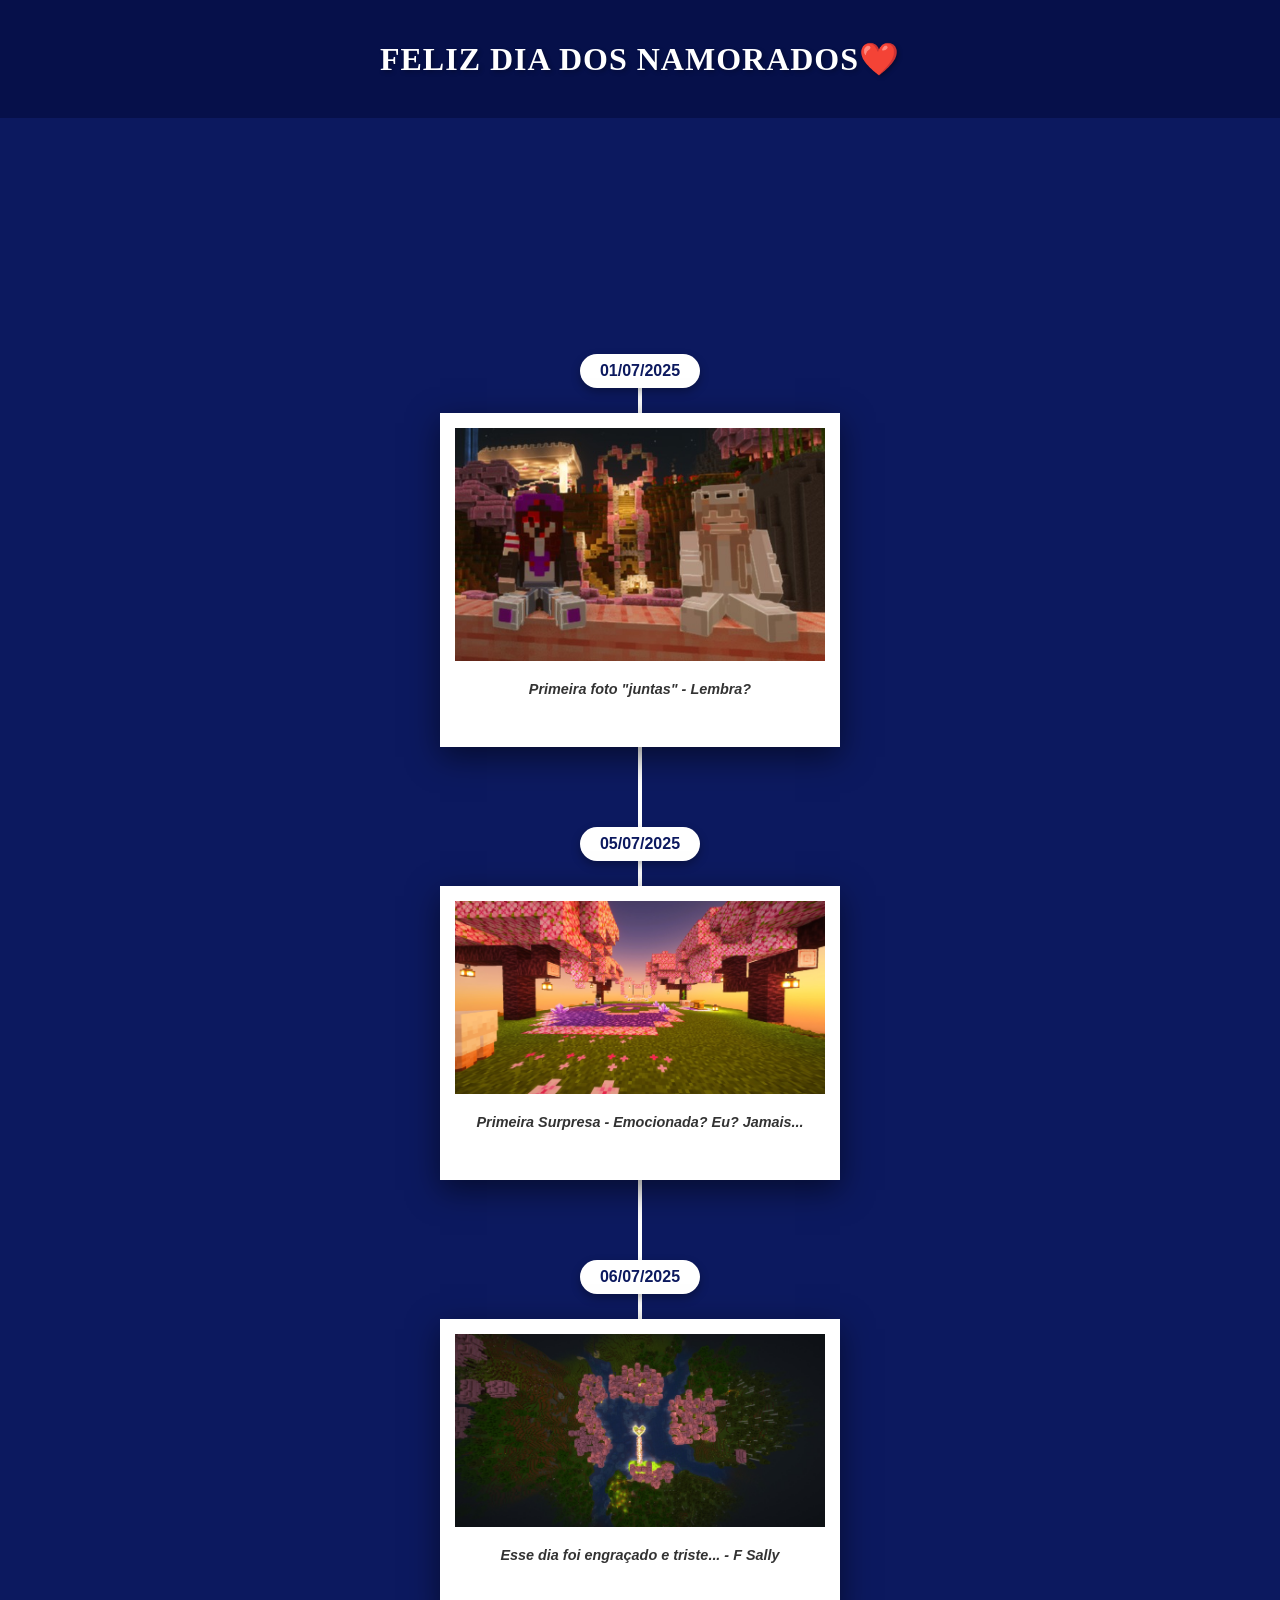
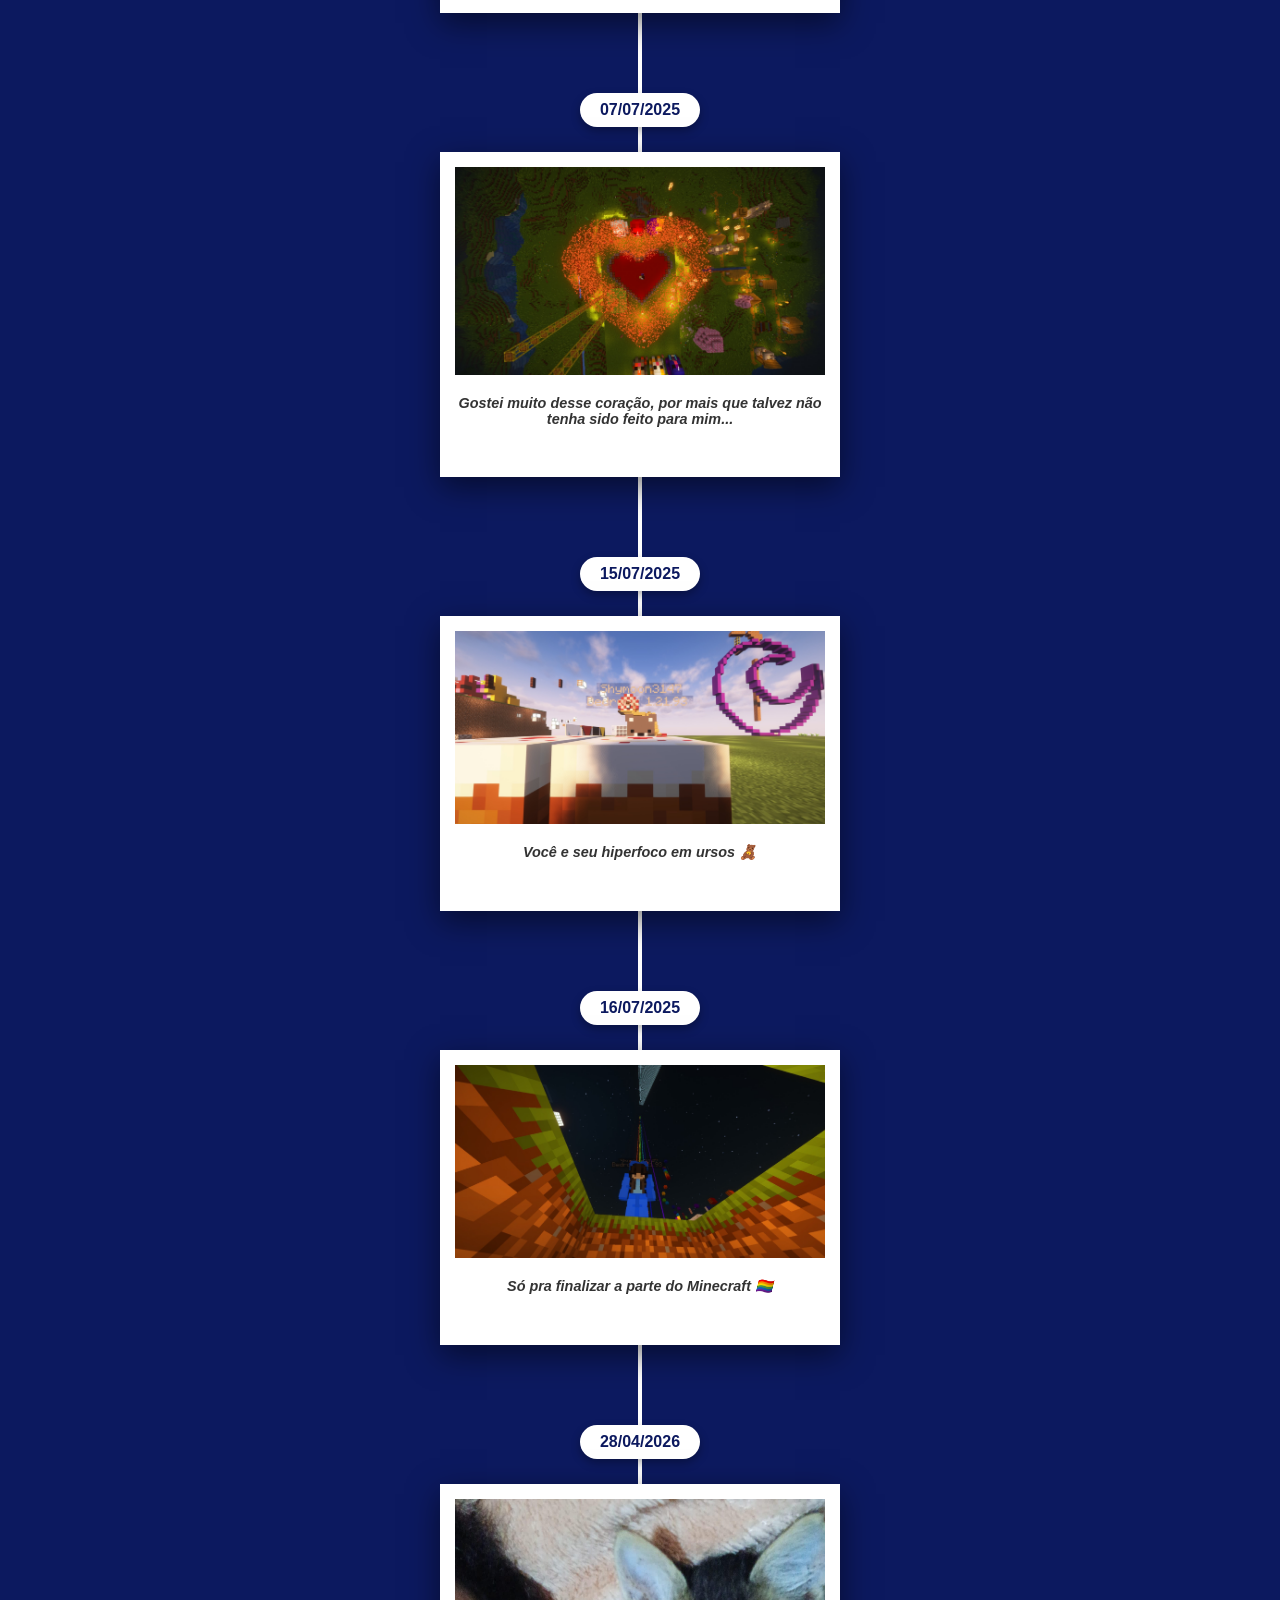
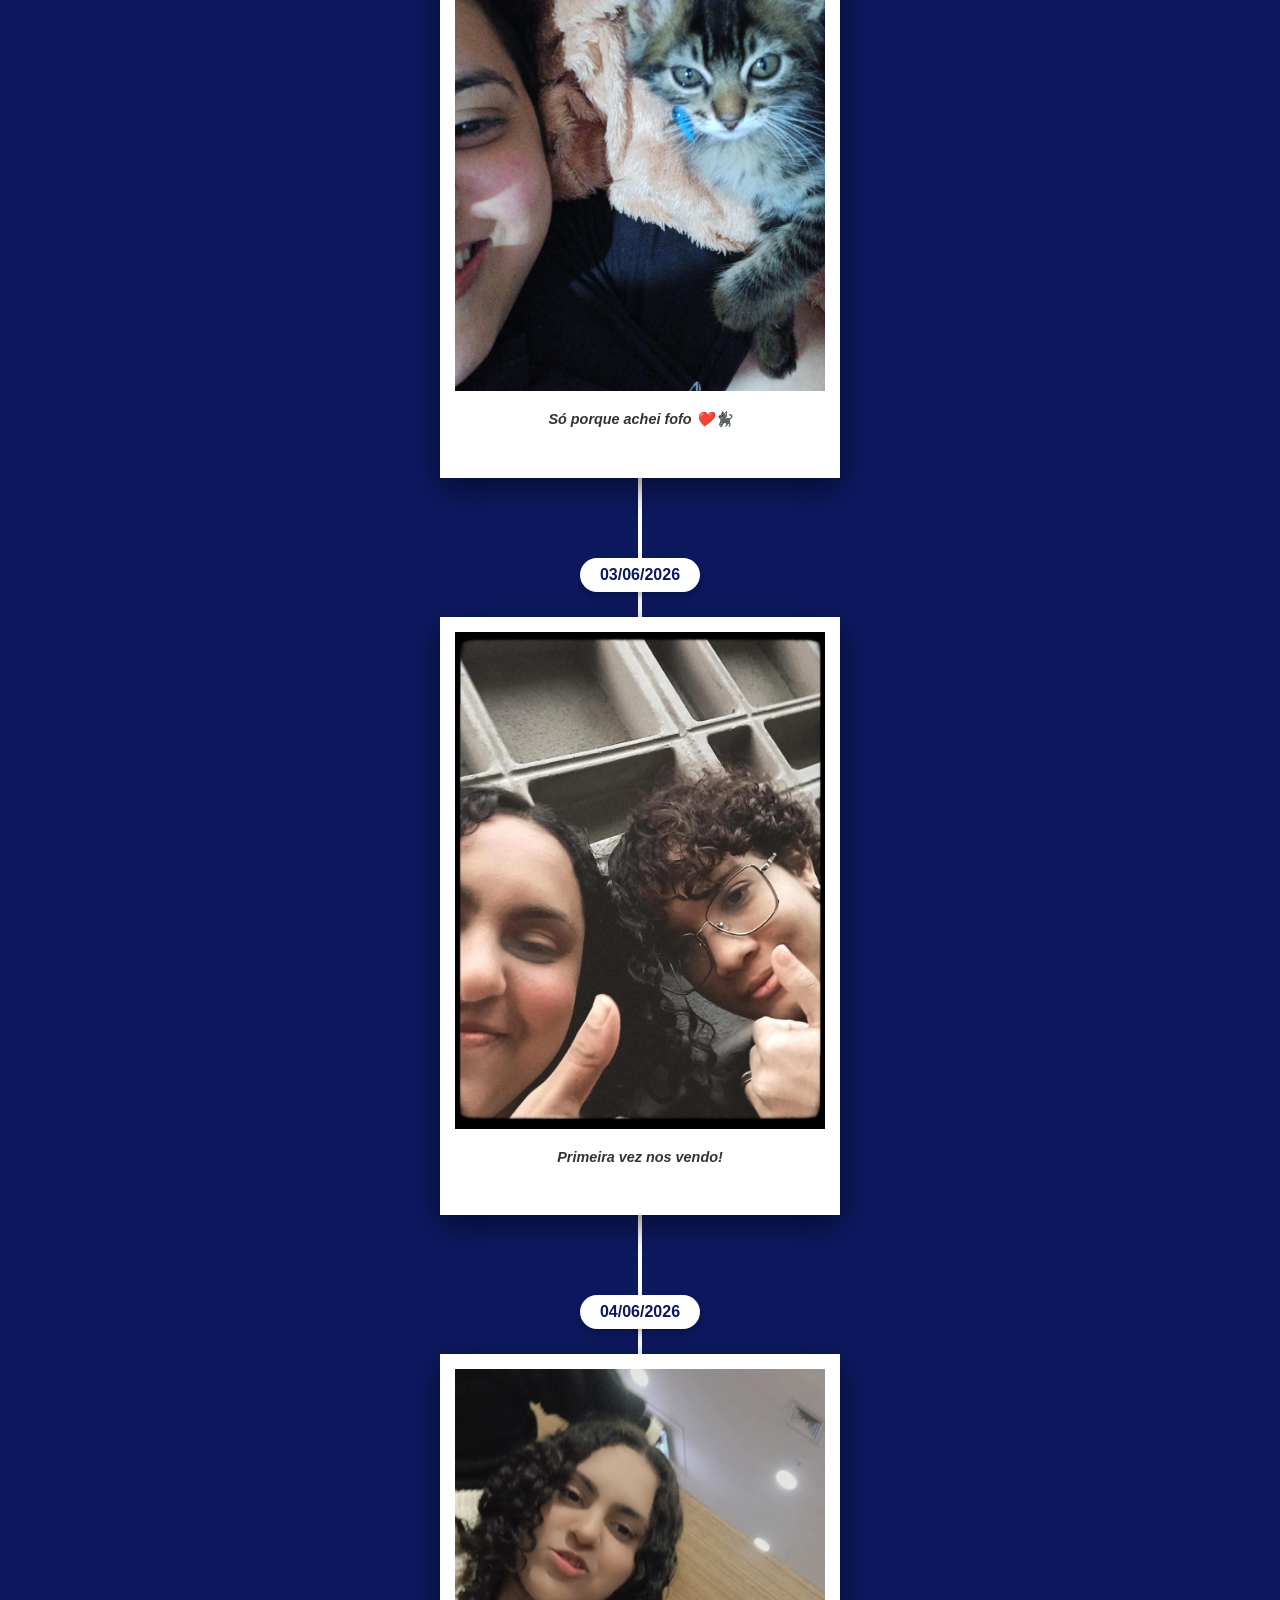
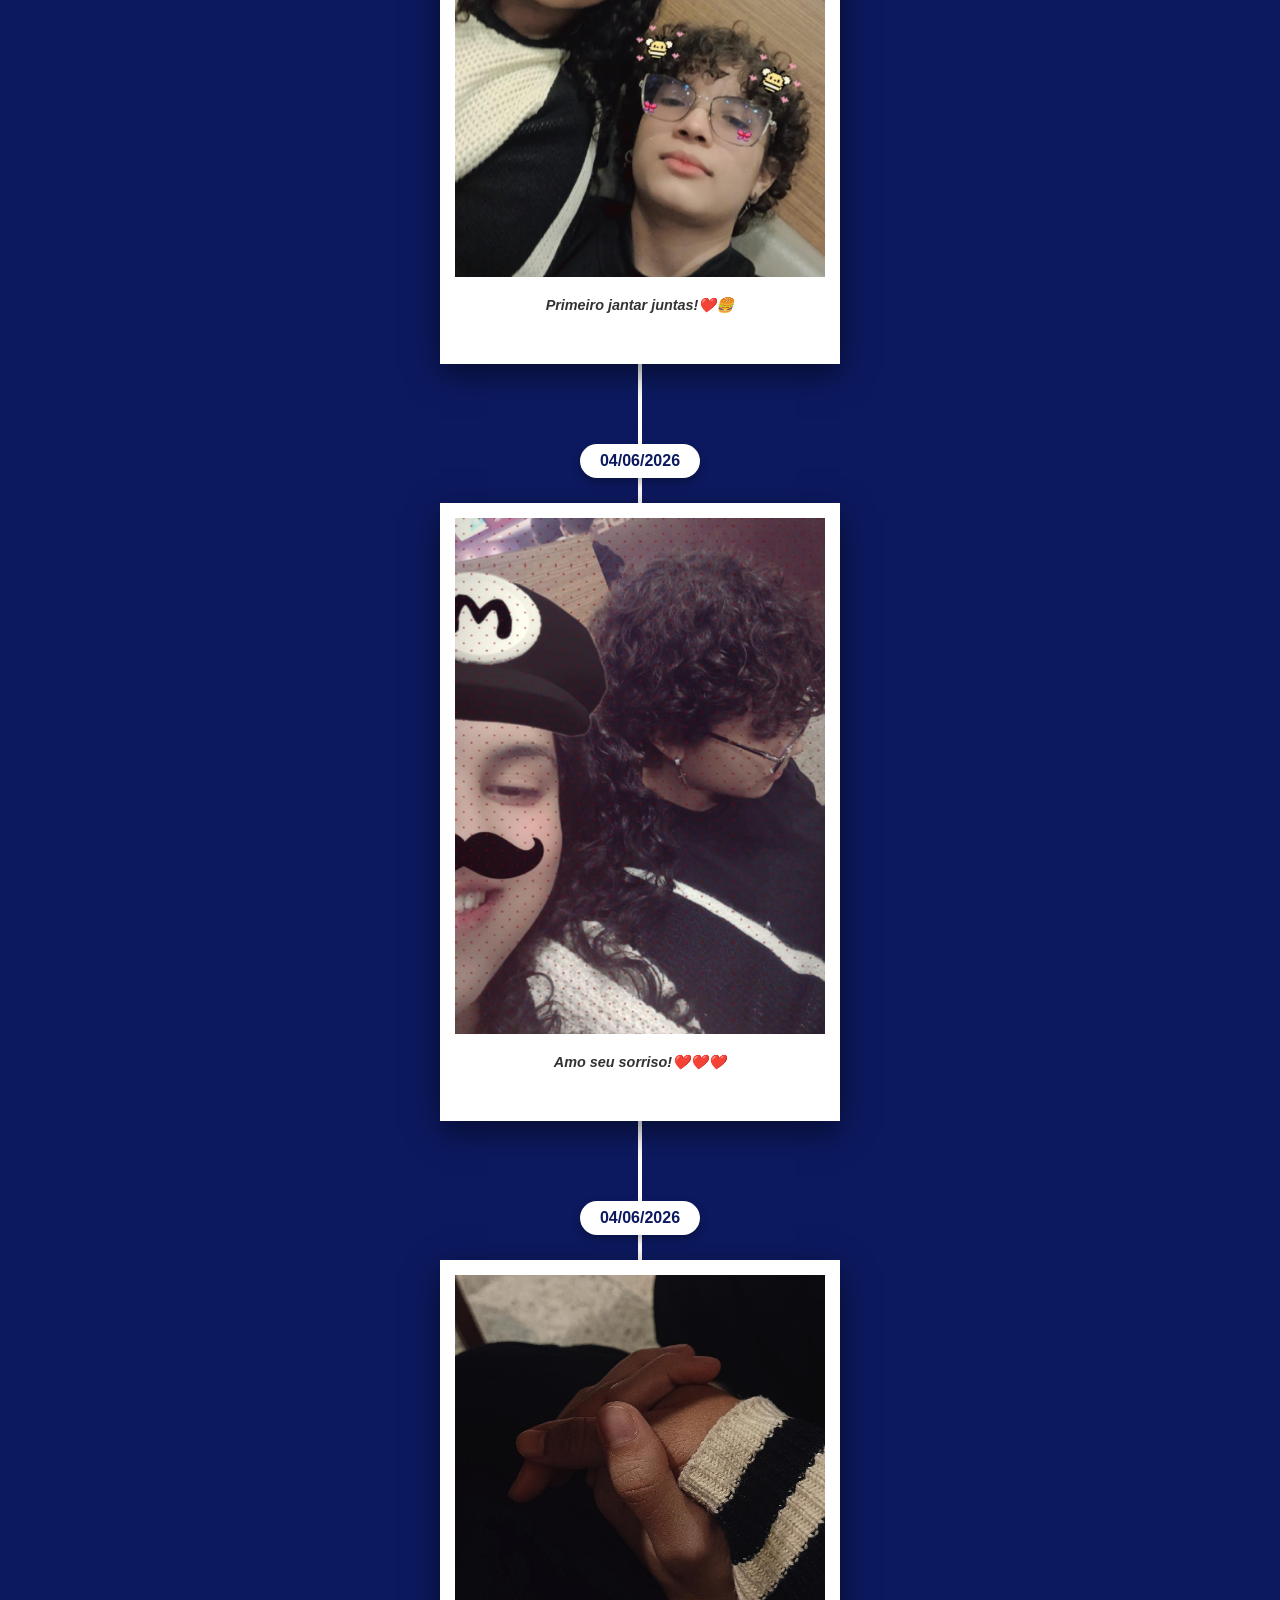
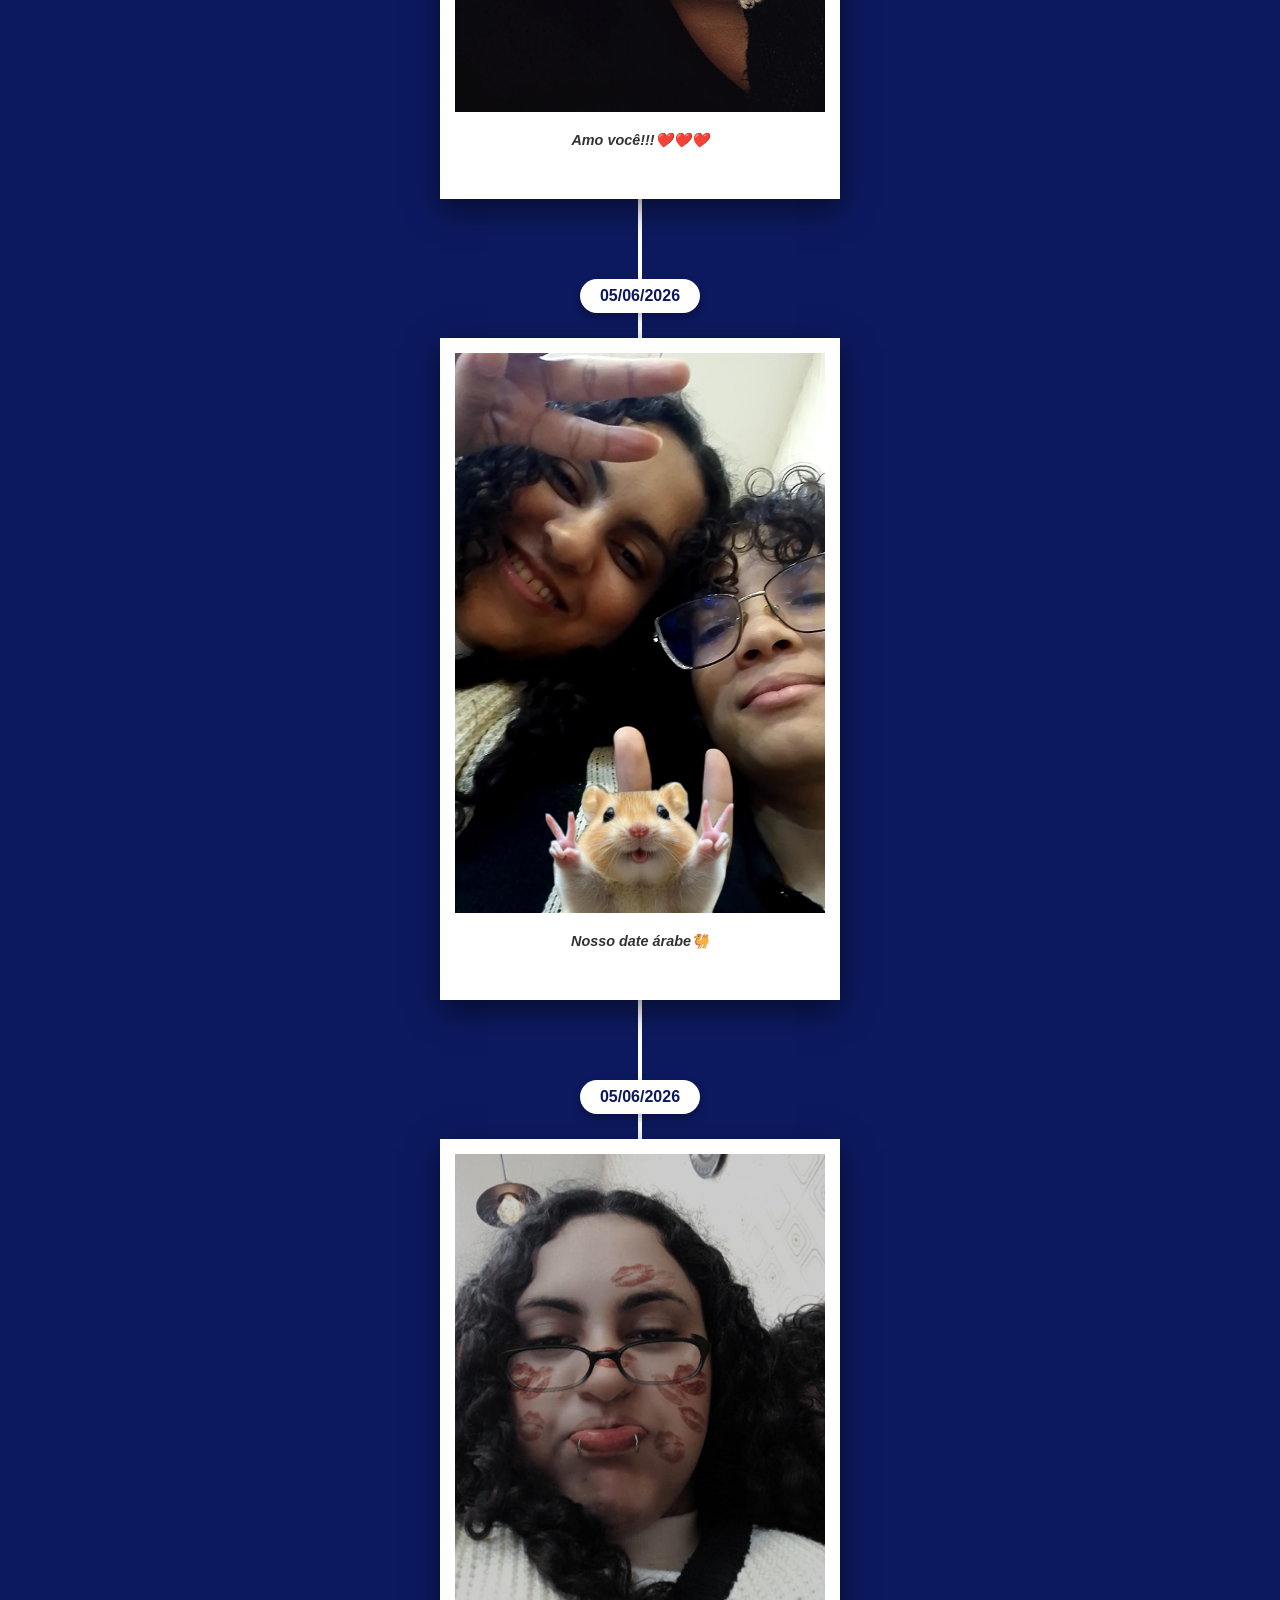
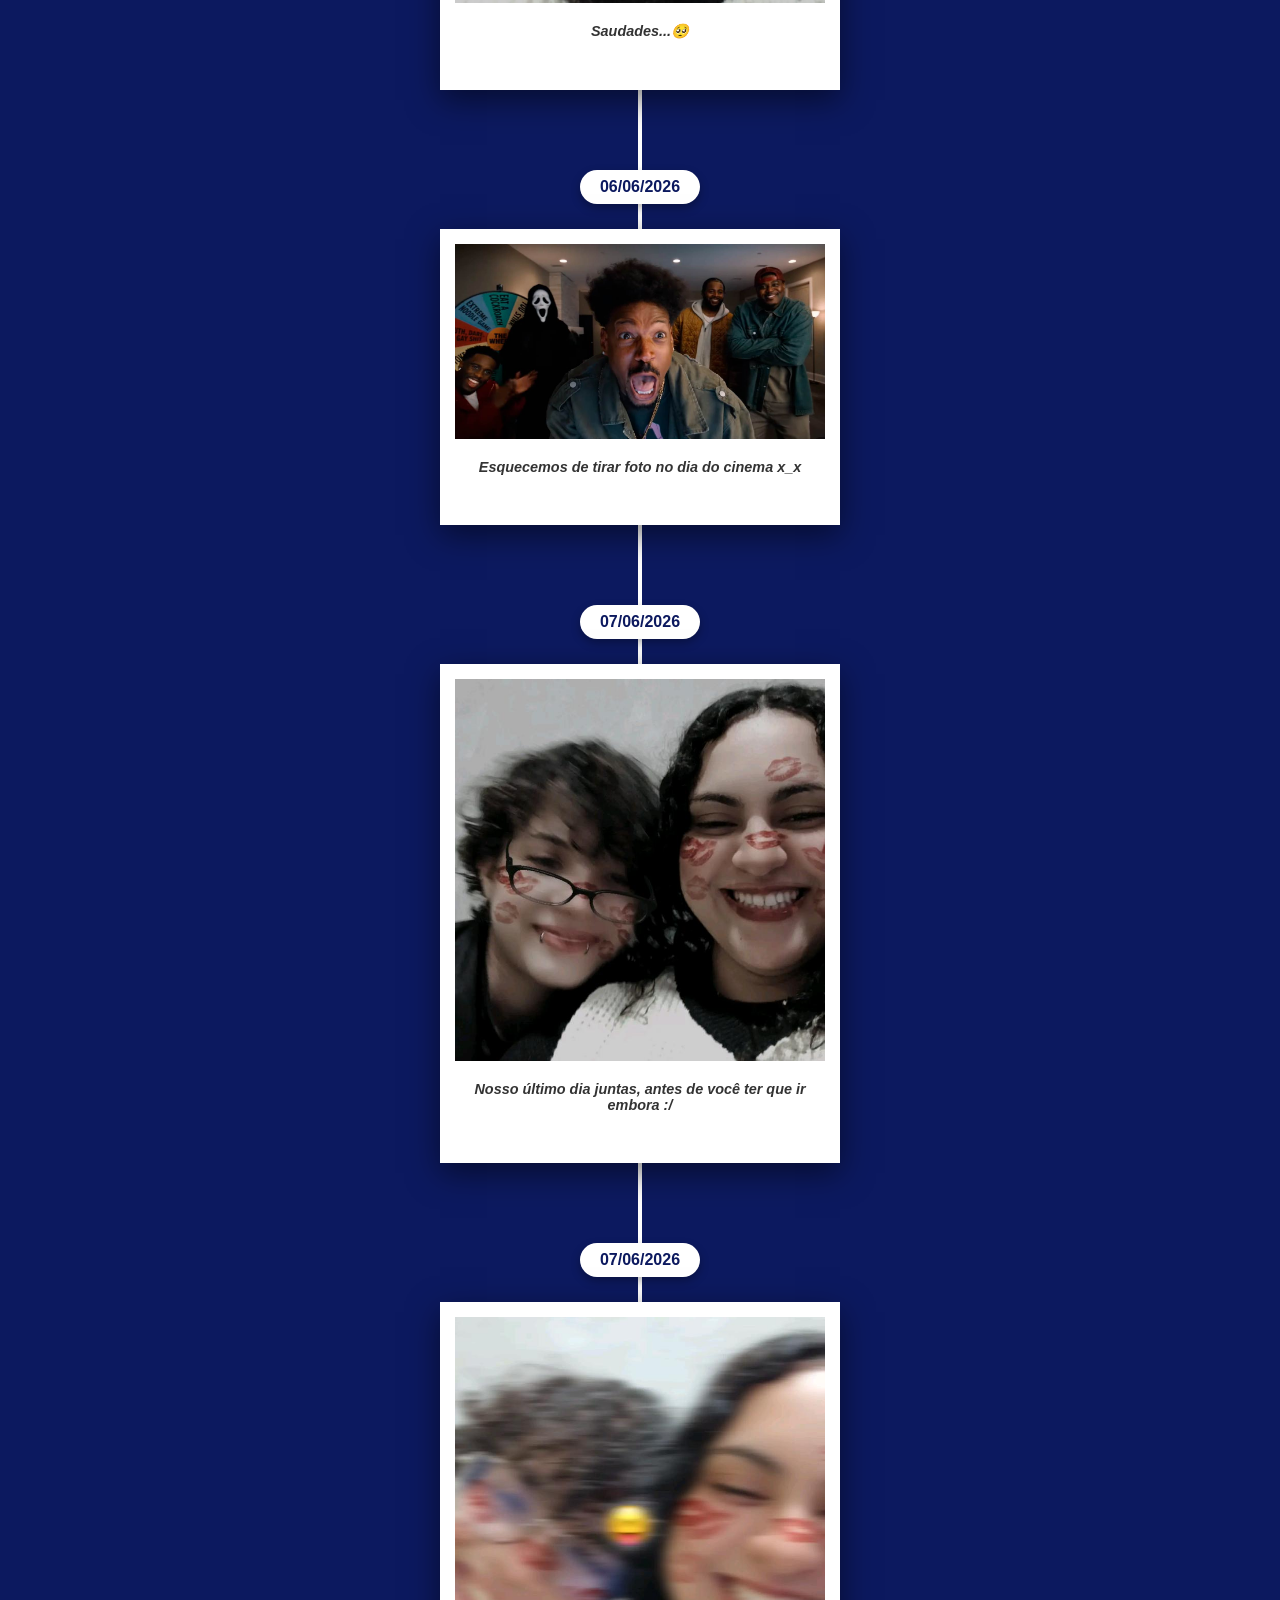
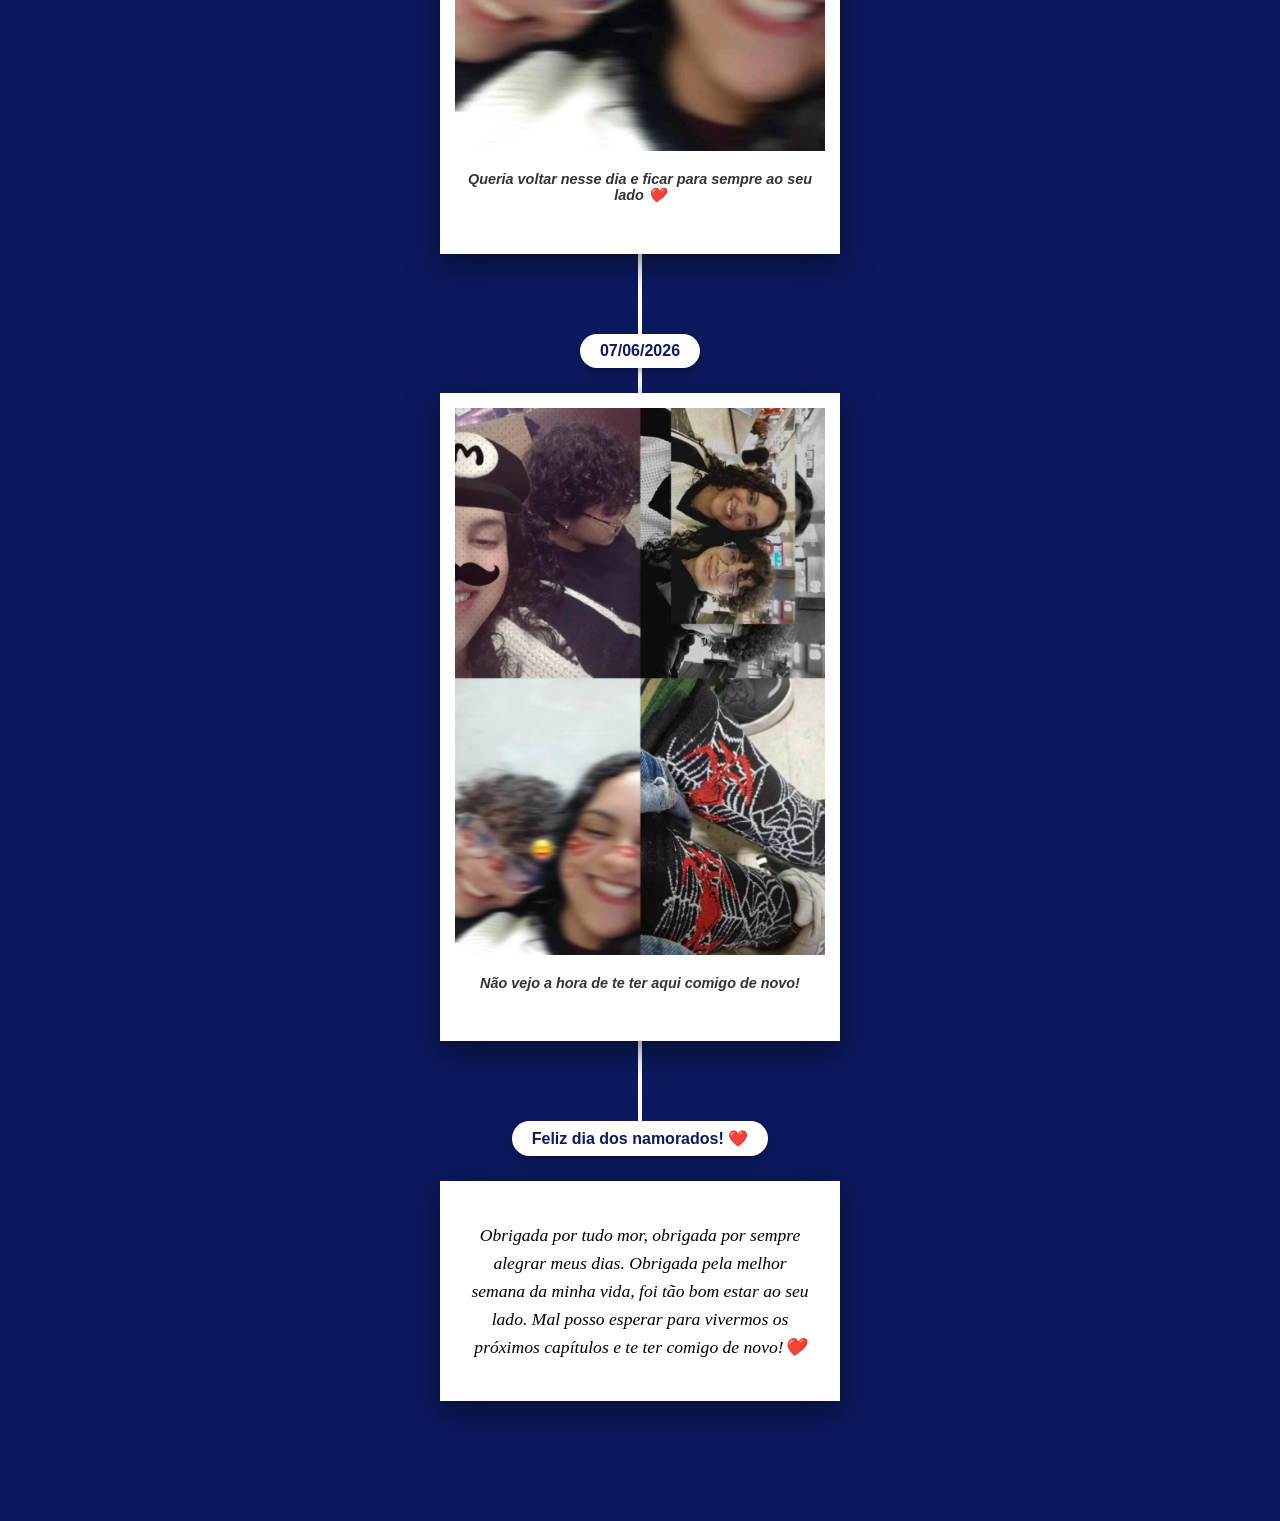
<file: index.html>
<!DOCTYPE html>
<html lang="pt-br">
<head>
    <meta charset="UTF-8">
    <meta name="viewport" content="width=device-width, initial-scale=1.0">
    <link rel="stylesheet" href="style.css">
    <title>TE AMO❤️</title>
</head>
<body>
    <header>
        <div class="titulo">
            <h1>FELIZ DIA DOS NAMORADOS❤️</h1>
        </div>
    </header>
    <main>

        <div class="spotify-container">
           <iframe data-testid="embed-iframe" style="border-radius:12px" src="https://open.spotify.com/embed/track/2jGD5AlhBi8V8YZMnwXHkX?utm_source=generator&si=9e864d65773f4117" width="100%" height="152" frameBorder="0" allowfullscreen="" allow="autoplay; clipboard-write; encrypted-media; fullscreen; picture-in-picture" loading="lazy"></iframe>
        </div>

        <div class="timeline-item">
            <span class="data-timeline">01/07/2025</span>
            <figure class="polaroid">
                <img src="img/image1.png" alt="Primeira foto">
                <figcaption>Primeira foto "juntas" - Lembra?</figcaption>
            </figure>
        </div>

        <div class="timeline-item">
            <span class="data-timeline">05/07/2025</span>
            <figure class="polaroid">
                <img src="img/image2.png" alt="Segunda foto">
                <figcaption>Primeira Surpresa - Emocionada? Eu? Jamais...</figcaption>
            </figure>
        </div>

        <div class="timeline-item">
            <span class="data-timeline">06/07/2025</span>
            <figure class="polaroid">
                <img src="img/image3.png" alt="Terceira foto">
                <figcaption>Esse dia foi engraçado e triste... - F Sally</figcaption>
            </figure>
        </div>

        <div class="timeline-item">
            <span class="data-timeline">07/07/2025</span>
            <figure class="polaroid">
                <img src="img/image4.png" alt="Quarta foto">
                <figcaption>Gostei muito desse coração, por mais que talvez não tenha sido feito para mim...</figcaption>
            </figure>
        </div>

        <div class="timeline-item">
            <span class="data-timeline">15/07/2025</span>
            <figure class="polaroid">
                <img src="img/image5.png" alt="Quinta foto">
                <figcaption>Você e seu hiperfoco em ursos 🧸</figcaption>
            </figure>
        </div>

        <div class="timeline-item">
            <span class="data-timeline">16/07/2025</span>
            <figure class="polaroid">
                <img src="img/image6.png" alt="Sexta foto">
                <figcaption>Só pra finalizar a parte do Minecraft 🏳️‍🌈</figcaption>
            </figure>
        </div>

        <div class="timeline-item">
            <span class="data-timeline">28/04/2026</span>
            <figure class="polaroid">
                <img src="img/image7.png" alt="Sétima foto">
                <figcaption>Só porque achei fofo ❤️🐈‍⬛</figcaption>
            </figure>
        </div>

        <div class="timeline-item">
            <span class="data-timeline">03/06/2026</span>
            <figure class="polaroid">
                <img src="img/image8.png" alt="Oitava foto">
                <figcaption>Primeira vez nos vendo!</figcaption>
            </figure>
        </div>

        <div class="timeline-item">
            <span class="data-timeline">04/06/2026</span>
            <figure class="polaroid">
                <img src="img/image9.png" alt="nona foto">
                <figcaption>Primeiro jantar juntas!❤️🍔</figcaption>
            </figure>
        </div>

        <div class="timeline-item">
            <span class="data-timeline">04/06/2026</span>
            <figure class="polaroid">
                <img src="img/image10.png" alt="mais uma foto">
                <figcaption>Amo seu sorriso!❤️❤️❤️</figcaption>
            </figure>
        </div>

        <div class="timeline-item">
            <span class="data-timeline">04/06/2026</span>
            <figure class="polaroid">
                <img src="img/image11.png" alt="mais uma foto">
                <figcaption>Amo você!!!❤️❤️❤️</figcaption>
            </figure>
        </div>

        <div class="timeline-item">
            <span class="data-timeline">05/06/2026</span>
            <figure class="polaroid">
                <img src="img/image12.png" alt="mais uma foto">
                <figcaption>Nosso date árabe🐫</figcaption>
            </figure>
        </div>

        <div class="timeline-item">
            <span class="data-timeline">05/06/2026</span>
            <figure class="polaroid">
                <img src="img/image13.png" alt="mais uma foto">
                <figcaption>Saudades...🥺</figcaption>
            </figure>
        </div>

        <div class="timeline-item">
            <span class="data-timeline">06/06/2026</span>
            <figure class="polaroid">
                <img src="img/image0.png" alt="mais uma foto">
                <figcaption>Esquecemos de tirar foto no dia do cinema x_x</figcaption>
            </figure>
        </div>

        <div class="timeline-item">
            <span class="data-timeline">07/06/2026</span>
            <figure class="polaroid">
                <img src="img/image14.png" alt="mais uma foto">
                <figcaption>Nosso último dia juntas, antes de você ter que ir embora :/</figcaption>
            </figure>
        </div>

        <div class="timeline-item">
            <span class="data-timeline">07/06/2026</span>
            <figure class="polaroid">
                <img src="img/image15.png" alt="mais uma foto">
                <figcaption>Queria voltar nesse dia e ficar para sempre ao seu lado ❤️</figcaption>
            </figure>
        </div>

        <div class="timeline-item">
            <span class="data-timeline">07/06/2026</span>
            <figure class="polaroid">
                <img src="img/image16.png" alt="mais uma foto">
                <figcaption>Não vejo a hora de te ter aqui comigo de novo!</figcaption>
            </figure>
        </div>

        <div class="timeline-item">
            <span class="data-timeline">Feliz dia dos namorados! ❤️</span>
            <div class="message-card">
                <p>Obrigada por tudo mor, obrigada por sempre alegrar meus dias. 
                Obrigada pela melhor semana da minha vida, foi tão bom estar ao seu lado. 
                Mal posso esperar para vivermos os próximos capítulos e te ter comigo de novo!❤️</p>
            </div>
        </div>

    </main>
</body>
</html>
</file>
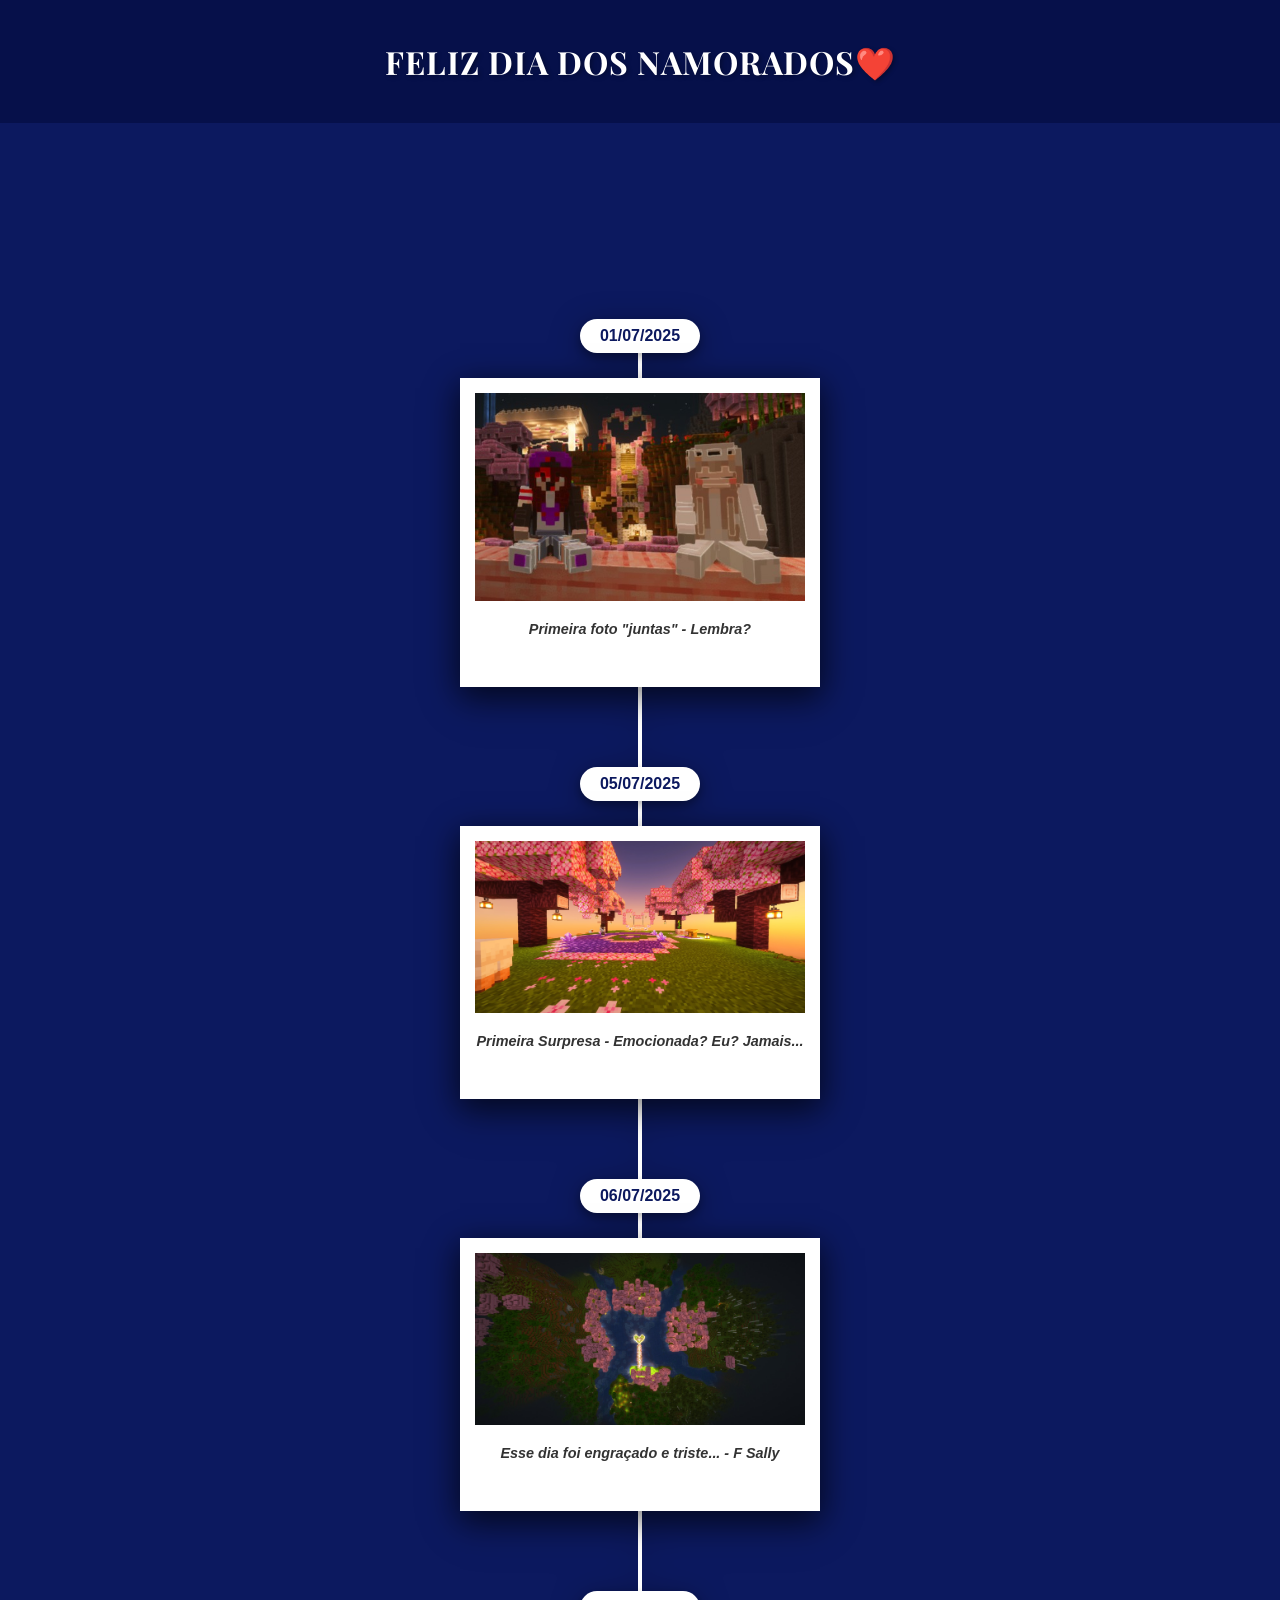
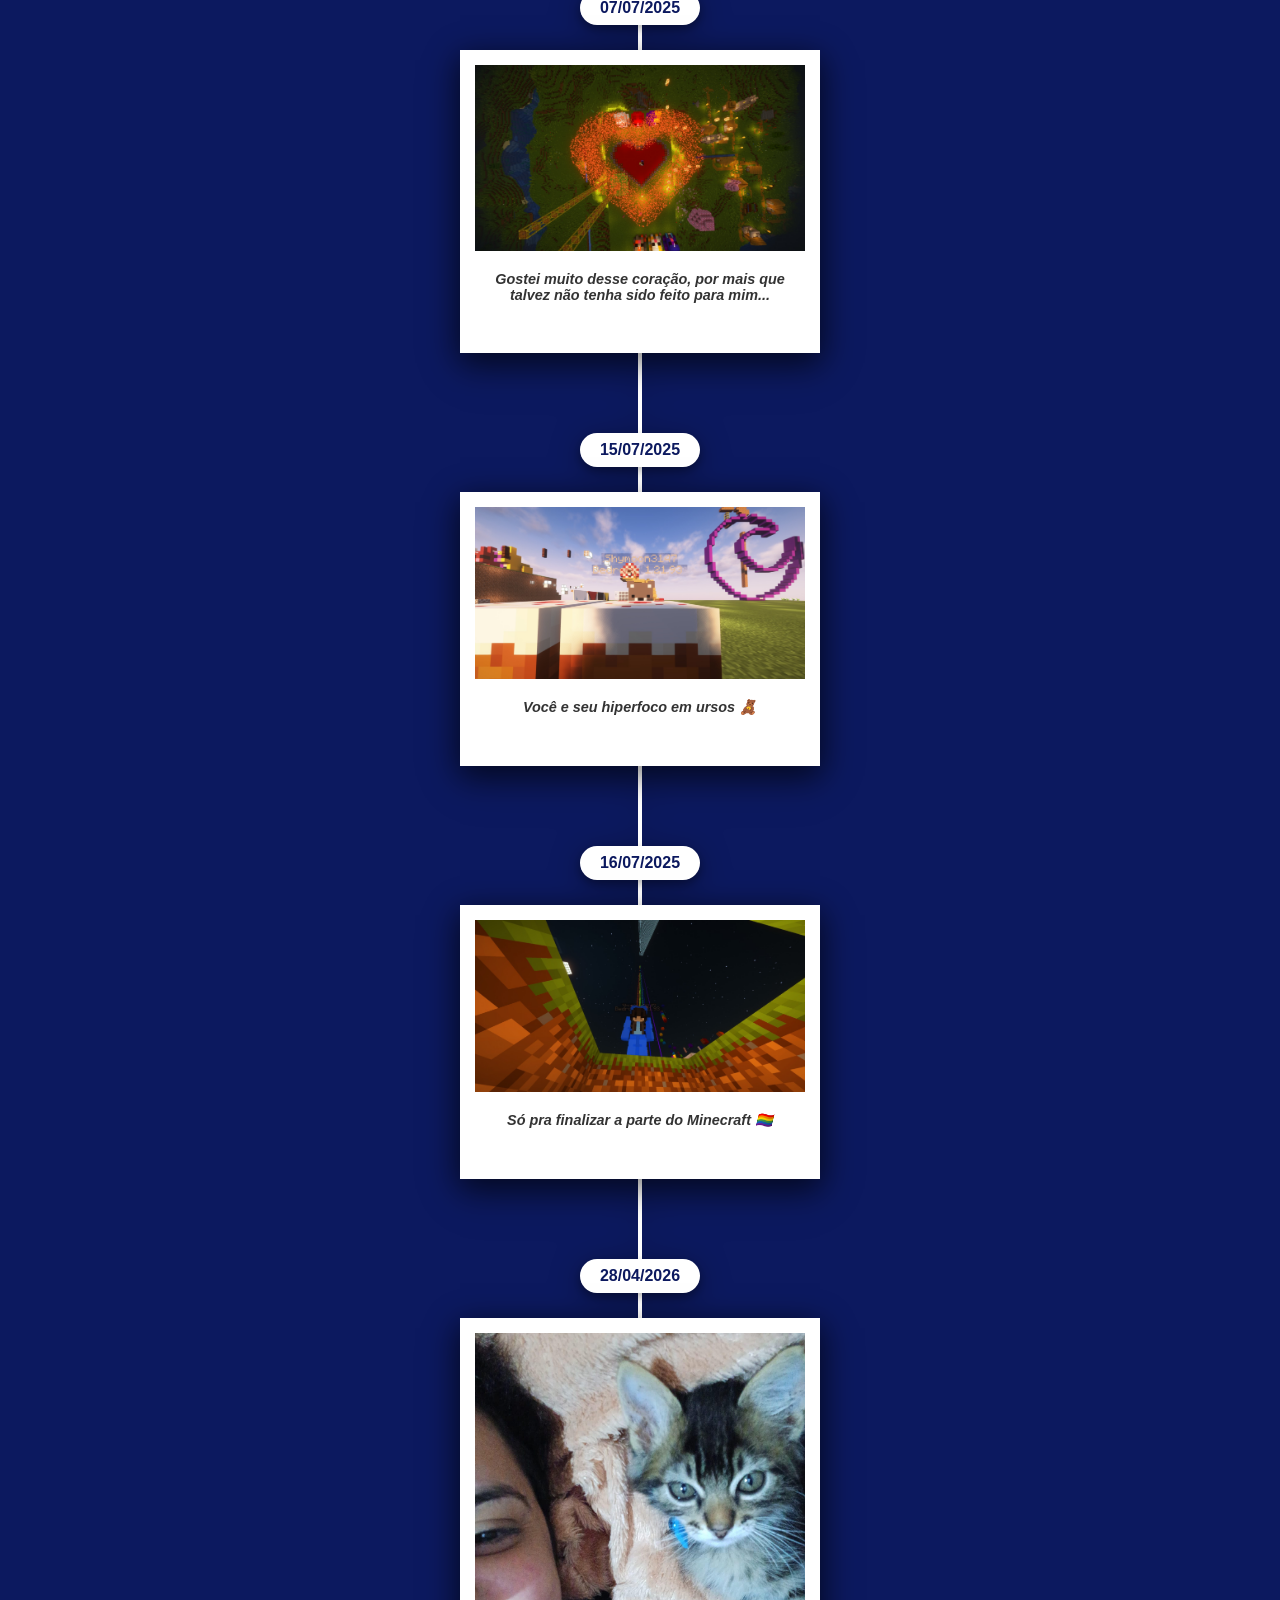
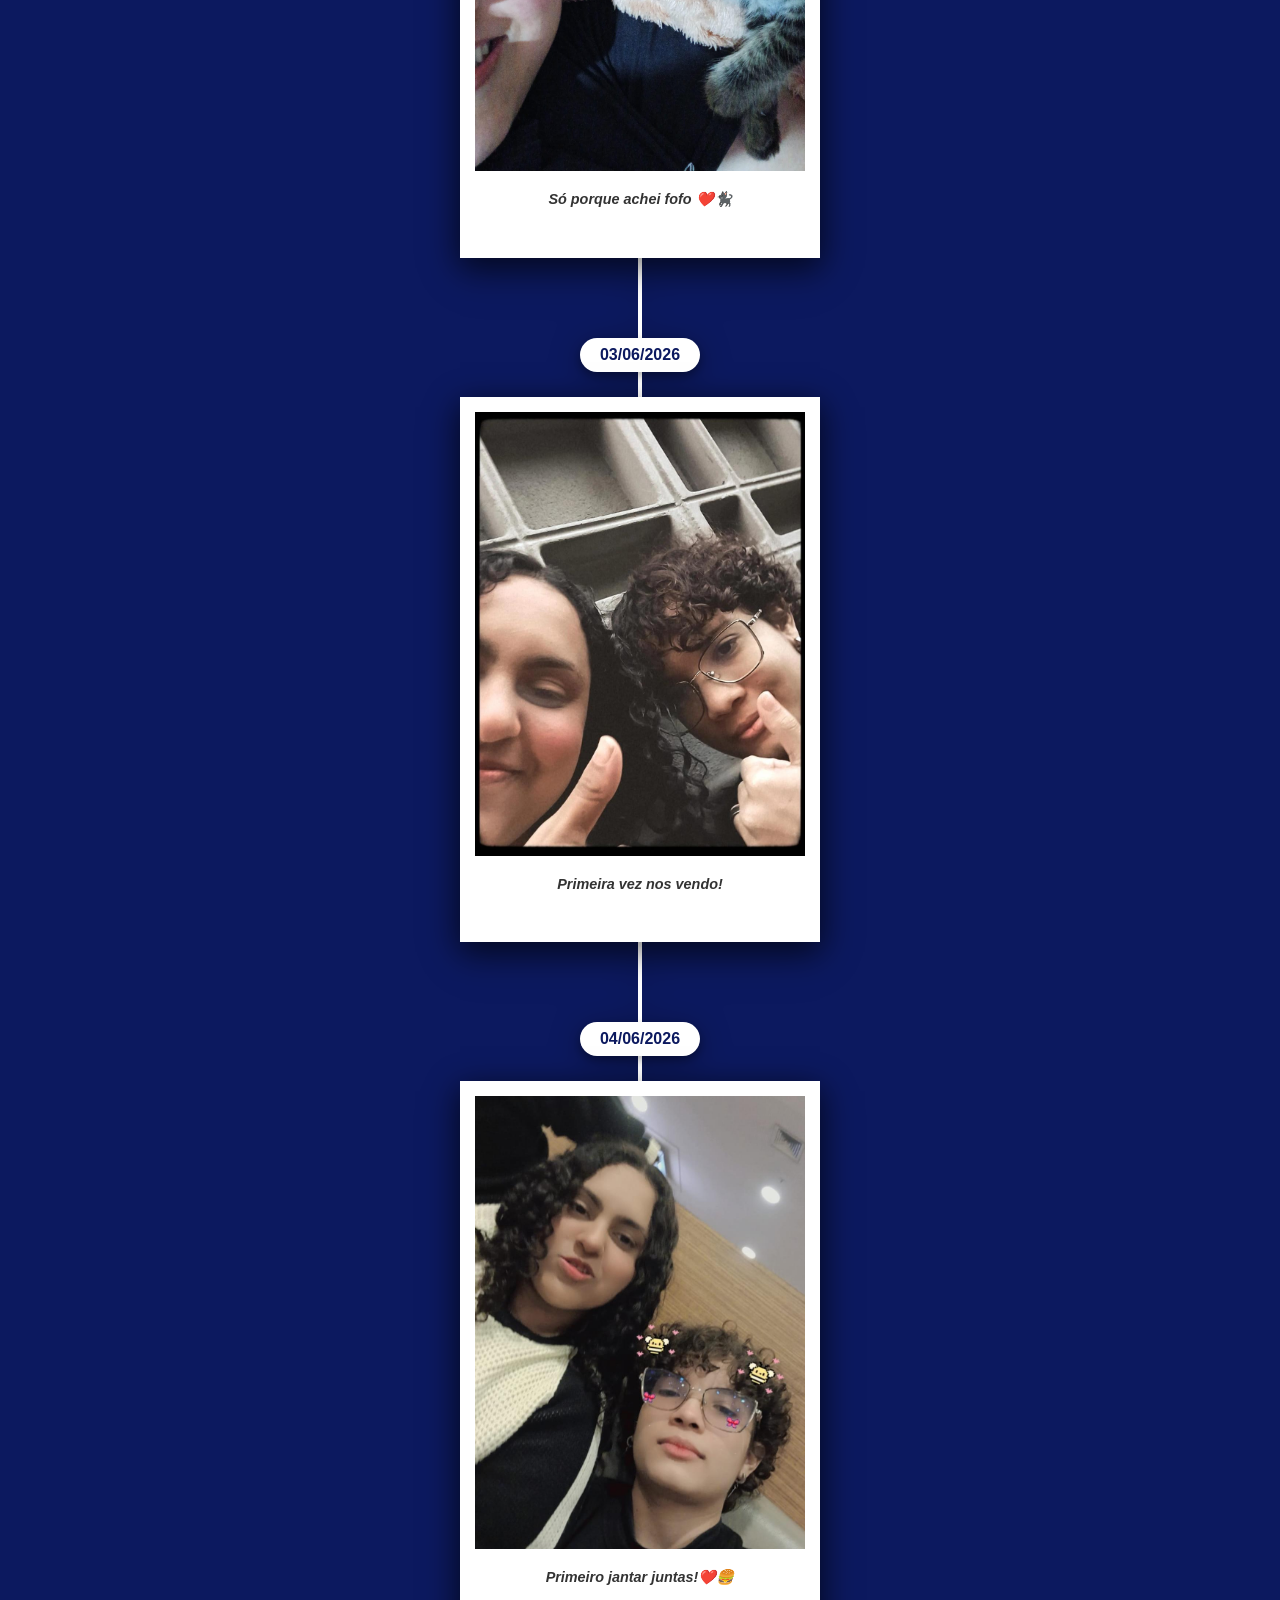
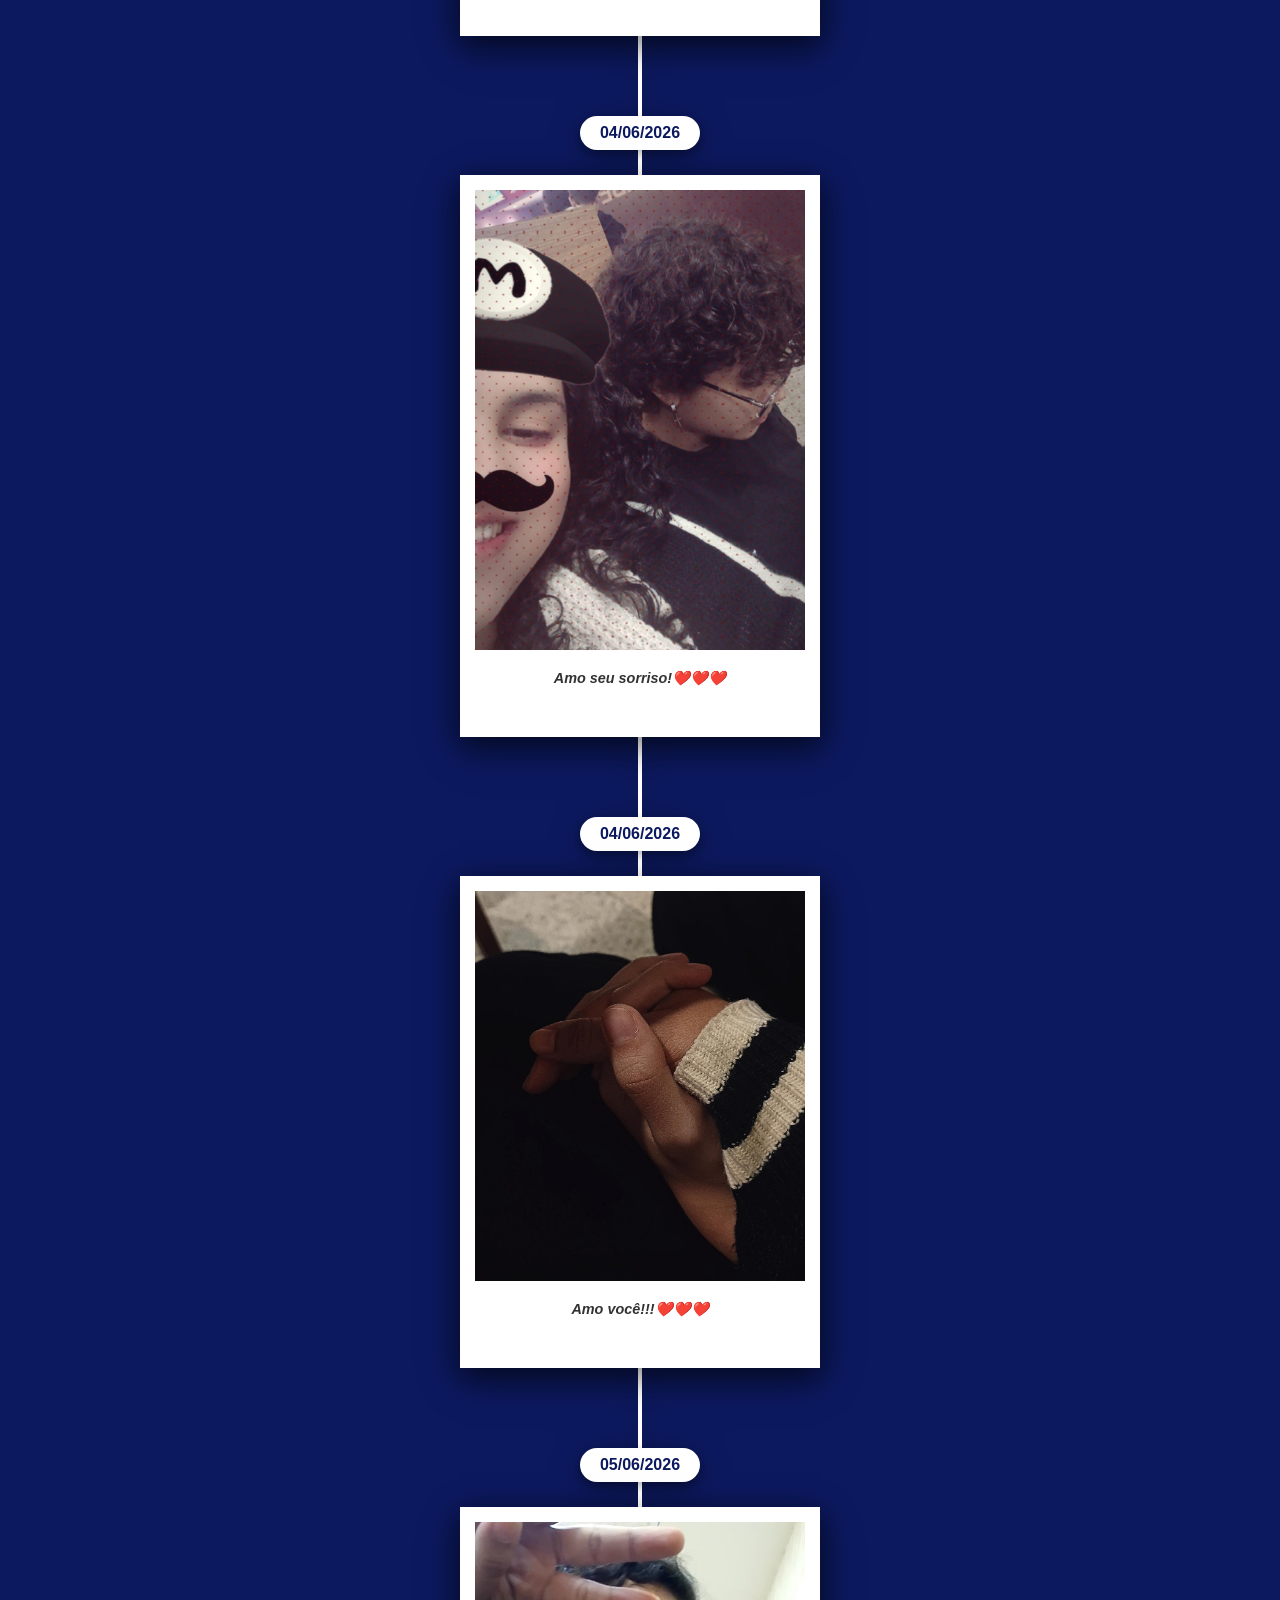
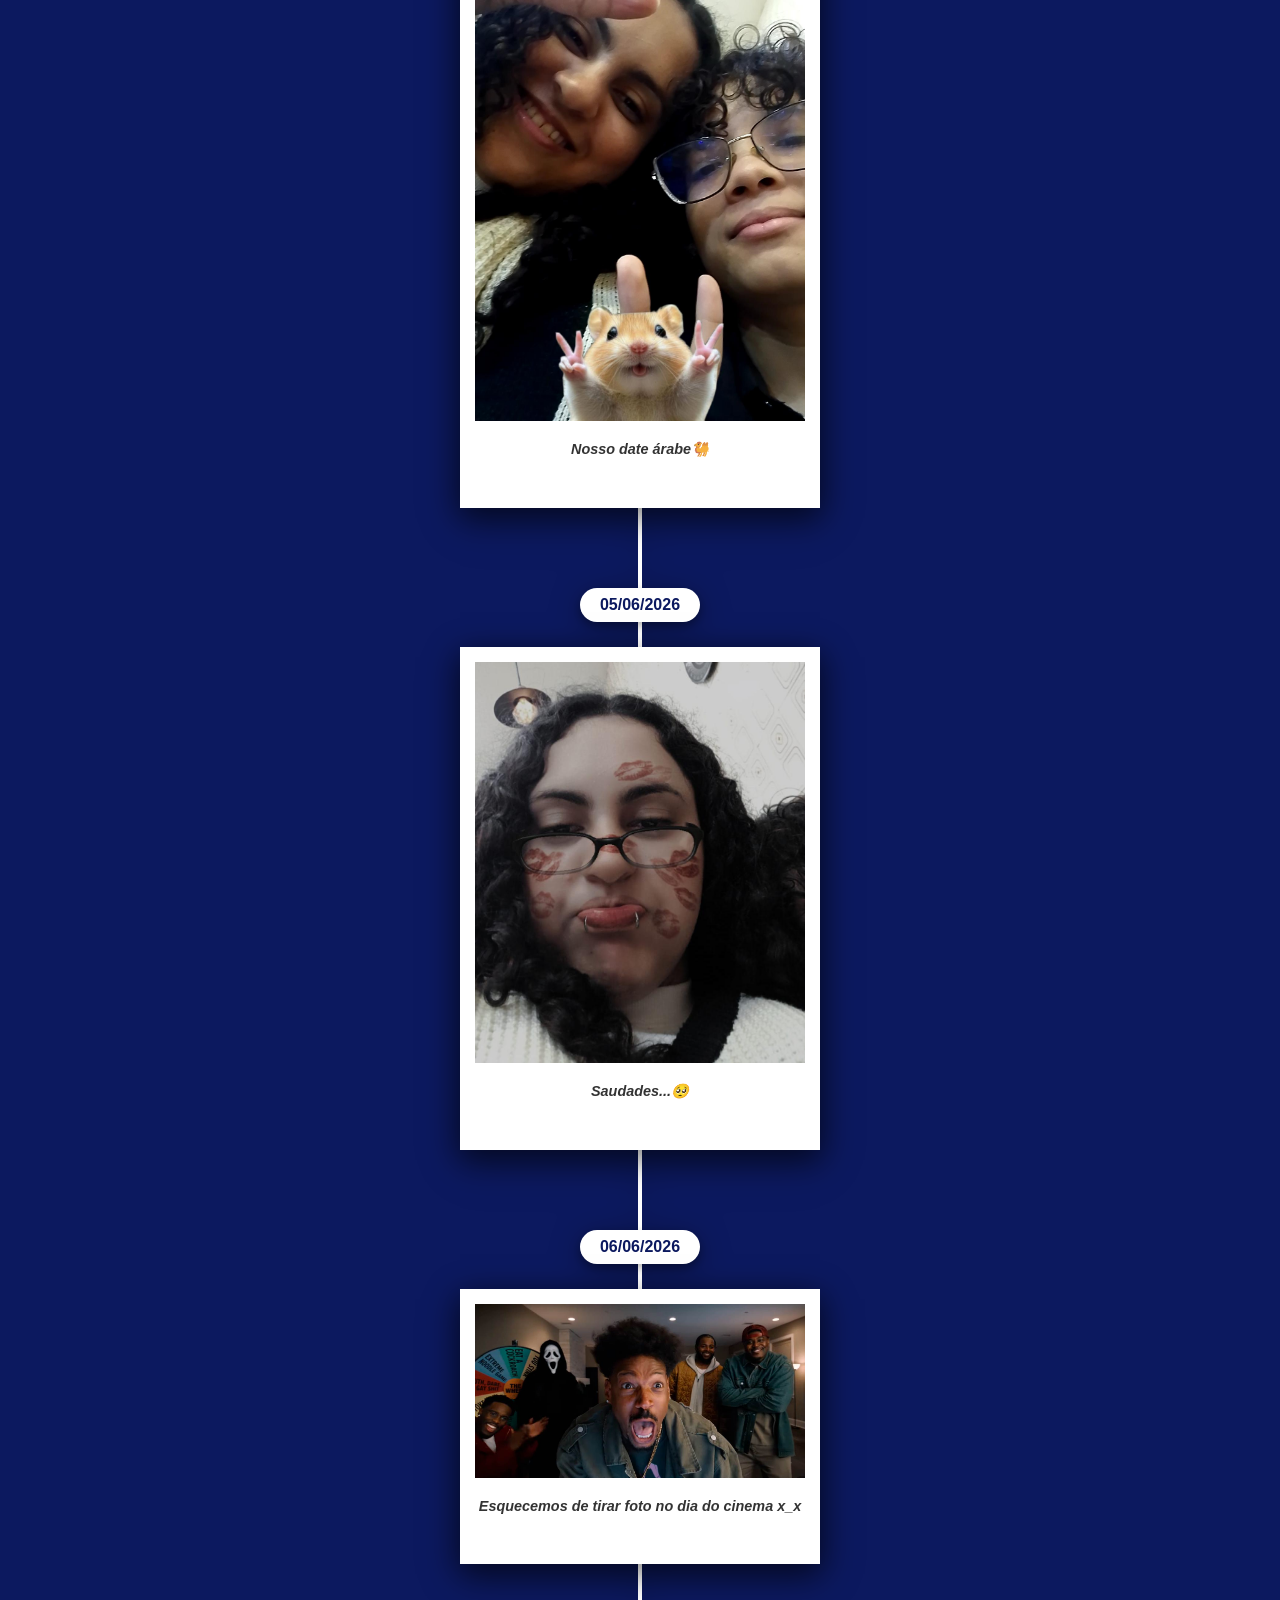
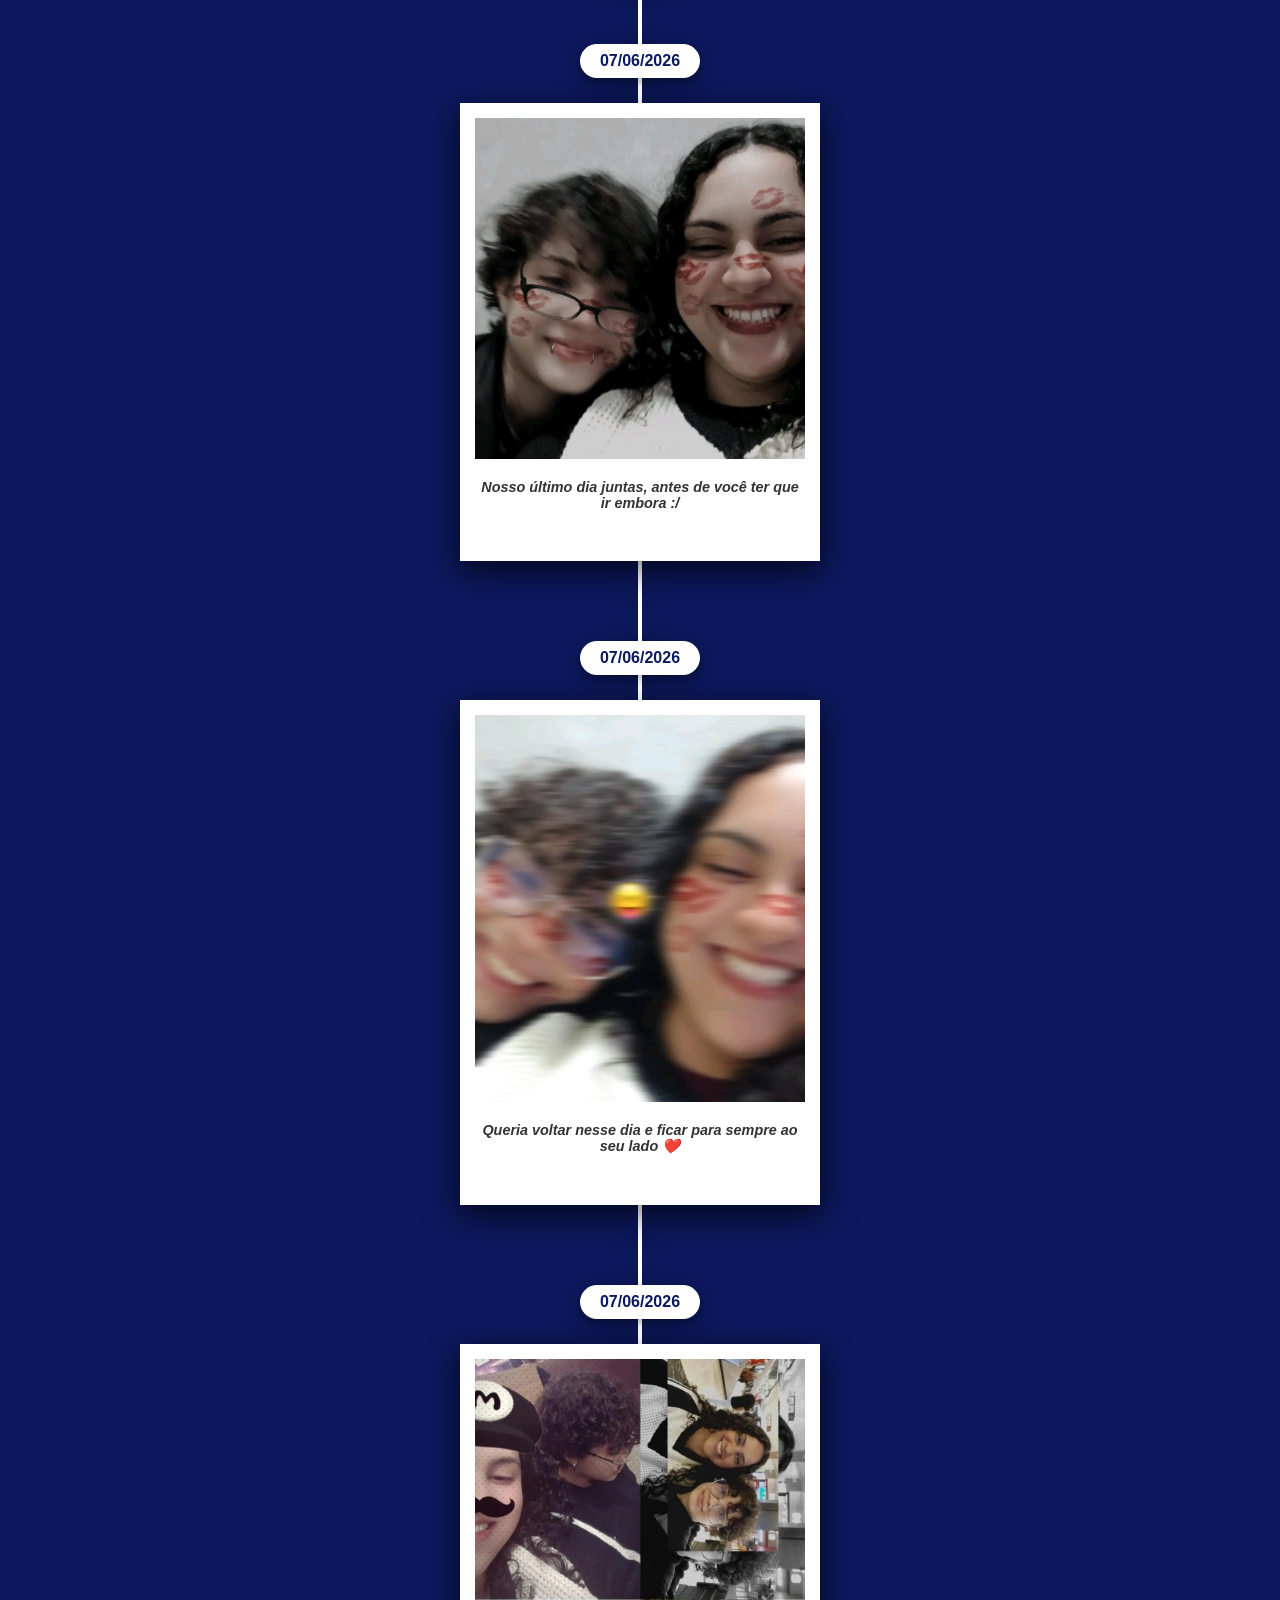
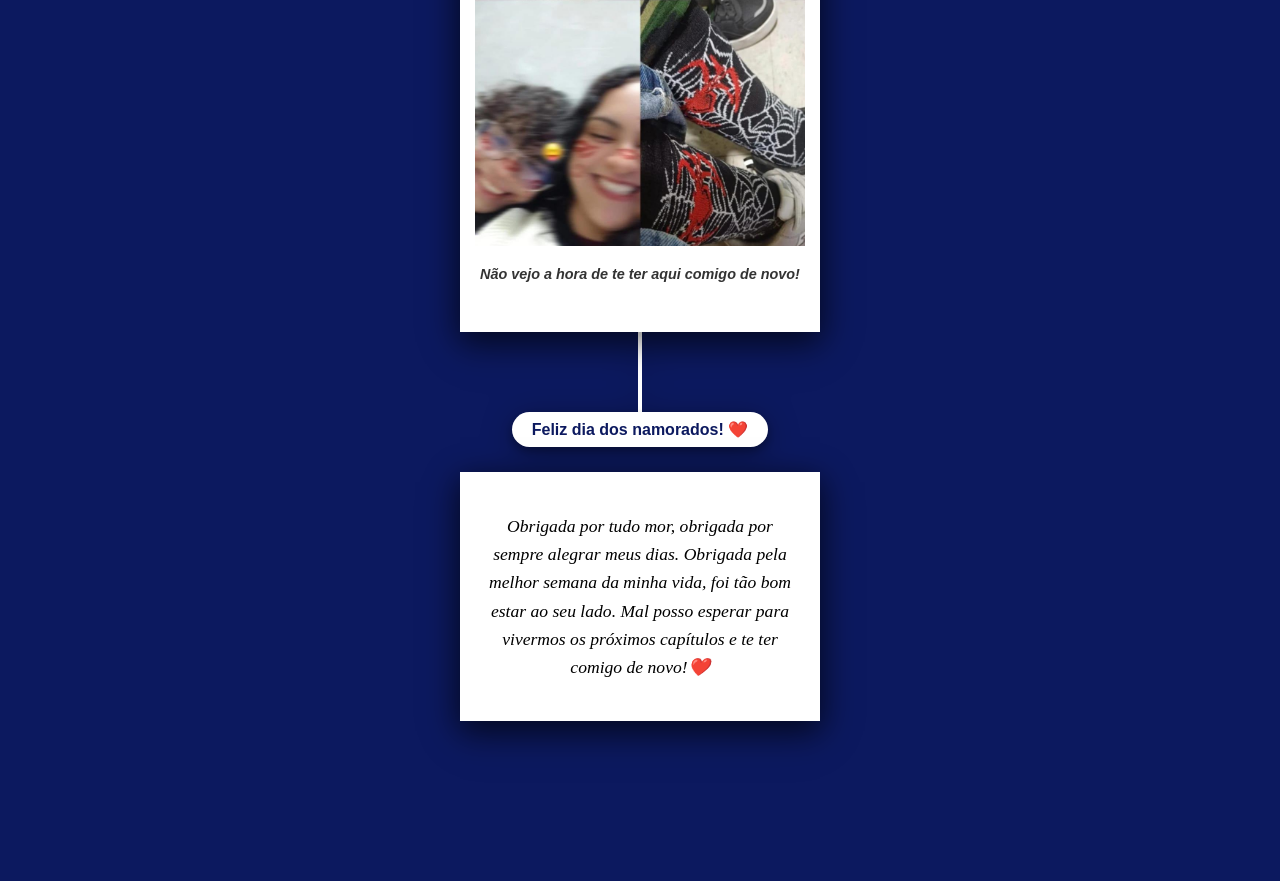
<file: DDNS2/index.html>
<!DOCTYPE html>
<html lang="pt-br">
<head>
    <meta charset="UTF-8">
    <meta name="viewport" content="width=device-width, initial-scale=1.0">
    <link href="https://fonts.googleapis.com/css2?family=Playfair+Display:wght@700&display=swap" rel="stylesheet">
    
    <link rel="stylesheet" href="style.css">
    <title>TE AMO❤️</title>
</head>
<body>
    <header>
        <div class="titulo">
            <h1>FELIZ DIA DOS NAMORADOS❤️</h1>
        </div>
    </header>
    <main>

        <div class="spotify-container">
           <iframe data-testid="embed-iframe" style="border-radius:12px" src="https://open.spotify.com/embed/track/2jGD5AlhBi8V8YZMnwXHkX?utm_source=generator&si=9e864d65773f4117" width="100%" height="152" frameBorder="0" allowfullscreen="" allow="autoplay; clipboard-write; encrypted-media; fullscreen; picture-in-picture" loading="lazy"></iframe>

        <div class="timeline-item">
            <span class="data-timeline">01/07/2025</span>
            <figure class="polaroid">
                <img src="img/image1.png" alt="Primeira foto">
                <figcaption>Primeira foto "juntas" - Lembra?</figcaption>
            </figure>
        </div>

        <div class="timeline-item">
            <span class="data-timeline">05/07/2025</span>
            <figure class="polaroid">
                <img src="img/image2.png" alt="Segunda foto">
                <figcaption>Primeira Surpresa - Emocionada? Eu? Jamais...</figcaption>
            </figure>
        </div>

        <div class="timeline-item">
            <span class="data-timeline">06/07/2025</span>
            <figure class="polaroid">
                <img src="img/image3.png" alt="Terceira foto">
                <figcaption>Esse dia foi engraçado e triste... - F Sally</figcaption>
            </figure>
        </div>

        <div class="timeline-item">
            <span class="data-timeline">07/07/2025</span>
            <figure class="polaroid">
                <img src="img/image4.png" alt="Quarta foto">
                <figcaption>Gostei muito desse coração, por mais que talvez não tenha sido feito para mim...</figcaption>
            </figure>
        </div>

        <div class="timeline-item">
            <span class="data-timeline">15/07/2025</span>
            <figure class="polaroid">
                <img src="img/image5.png" alt="Quinta foto">
                <figcaption>Você e seu hiperfoco em ursos 🧸</figcaption>
            </figure>
        </div>

        <div class="timeline-item">
            <span class="data-timeline">16/07/2025</span>
            <figure class="polaroid">
                <img src="img/image6.png" alt="Sexta foto">
                <figcaption>Só pra finalizar a parte do Minecraft 🏳️‍🌈</figcaption>
            </figure>
        </div>

        <div class="timeline-item">
            <span class="data-timeline">28/04/2026</span>
            <figure class="polaroid">
                <img src="img/image7.png" alt="Sétima foto">
                <figcaption>Só porque achei fofo ❤️🐈‍⬛</figcaption>
            </figure>
        </div>

        <div class="timeline-item">
            <span class="data-timeline">03/06/2026</span>
            <figure class="polaroid">
                <img src="img/image8.png" alt="Oitava foto">
                <figcaption>Primeira vez nos vendo!</figcaption>
            </figure>
        </div>

        <div class="timeline-item">
            <span class="data-timeline">04/06/2026</span>
            <figure class="polaroid">
                <img src="img/image9.png" alt="nona foto">
                <figcaption>Primeiro jantar juntas!❤️🍔</figcaption>
            </figure>
        </div>

        <div class="timeline-item">
            <span class="data-timeline">04/06/2026</span>
            <figure class="polaroid">
                <img src="img/image10.png" alt="mais uma foto">
                <figcaption>Amo seu sorriso!❤️❤️❤️</figcaption>
            </figure>
        </div>

        <div class="timeline-item">
            <span class="data-timeline">04/06/2026</span>
            <figure class="polaroid">
                <img src="img/image11.png" alt="mais uma foto">
                <figcaption>Amo você!!!❤️❤️❤️</figcaption>
            </figure>
        </div>

        <div class="timeline-item">
            <span class="data-timeline">05/06/2026</span>
            <figure class="polaroid">
                <img src="img/image12.png" alt="mais uma foto">
                <figcaption>Nosso date árabe🐫</figcaption>
            </figure>
        </div>

        <div class="timeline-item">
            <span class="data-timeline">05/06/2026</span>
            <figure class="polaroid">
                <img src="img/image13.png" alt="mais uma foto">
                <figcaption>Saudades...🥺</figcaption>
            </figure>
        </div>

        <div class="timeline-item">
            <span class="data-timeline">06/06/2026</span>
            <figure class="polaroid">
                <img src="img/image0.png" alt="mais uma foto">
                <figcaption>Esquecemos de tirar foto no dia do cinema x_x</figcaption>
            </figure>
        </div>

        <div class="timeline-item">
            <span class="data-timeline">07/06/2026</span>
            <figure class="polaroid">
                <img src="img/image14.png" alt="mais uma foto">
                <figcaption>Nosso último dia juntas, antes de você ter que ir embora :/</figcaption>
            </figure>
        </div>

        <div class="timeline-item">
            <span class="data-timeline">07/06/2026</span>
            <figure class="polaroid">
                <img src="img/image15.png" alt="mais uma foto">
                <figcaption>Queria voltar nesse dia e ficar para sempre ao seu lado ❤️</figcaption>
            </figure>
        </div>

        <div class="timeline-item">
            <span class="data-timeline">07/06/2026</span>
            <figure class="polaroid">
                <img src="img/image16.png" alt="mais uma foto">
                <figcaption>Não vejo a hora de te ter aqui comigo de novo!</figcaption>
            </figure>
        </div>

        <div class="timeline-item">
            <span class="data-timeline">Feliz dia dos namorados! ❤️</span>
            <div class="message-card">
                <p>Obrigada por tudo mor, obrigada por sempre alegrar meus dias. 
                Obrigada pela melhor semana da minha vida, foi tão bom estar ao seu lado. 
                Mal posso esperar para vivermos os próximos capítulos e te ter comigo de novo!❤️</p>
            </div>
        </div>

    </main>
</body>
</html>
</file>
<file: style.css>
* {
    box-sizing: border-box;
    margin: 0;
    padding: 0;
}

.titulo{
    display: flex;
    justify-content: center;
    color: white;
    font-family: 'Playfair Display', serif;
    text-align: center;
    padding: 20px;
    text-shadow: 2px 2px 4px rgba(0, 0, 0, 0.3);
    letter-spacing: 1px;
}

main {
    position: relative;
    padding: 40px 0;
    display: flex;
    flex-direction: column;
    align-items: center;
}

/* Linhas da Timeline (conectando os itens) */
.timeline-item::before {
    content: '';
    position: absolute;
    top: 0;
    bottom: -80px; /* Estende a linha até o próximo item (mesmo valor do margin-bottom) */
    width: 4px;
    background-color: white;
    left: 50%;
    transform: translateX(-50%);
    z-index: -1;
}

.timeline-item:first-child::before {
    top: -40px; /* Faz a linha do primeiro item subir até o topo do padding do main */
}

.timeline-item:last-child::before {
    display: none; /* Remove a linha que sairia debaixo do cartão de mensagem */
}

/* Estilo Polaroid */
figure.polaroid {
    background-color: white;
    padding: 15px 15px 50px 15px; /* Espaço maior embaixo para a legenda */
    box-shadow: 0 10px 30px rgba(0, 0, 0, 0.5);
    width: 90%;
    max-width: 400px;
    margin: 0;
    position: relative;
}

img{
    display: block;
    width: 100%;
    height: auto;
    border-radius: 0; /* Polaroids reais têm a foto quadrada/reta */
}

header{
    background-color: rgb(6, 16, 74);
    padding: 20px 0;
}

body{
    background-color: rgb(12, 25, 95);
    font-family: Arial, sans-serif;
}

figcaption {
    color: #333; /* Texto escuro para destacar no fundo branco da Polaroid */
    text-align: center;
    margin-top: 20px;
    font-style: italic;
    font-weight: bold;
    font-size: 0.9rem;
}

/* Itens da Timeline */
.timeline-item {
    position: relative;
    display: flex;
    flex-direction: column;
    align-items: center;
    margin-bottom: 80px;
    width: 100%;
    z-index: 1;
}

.data-timeline {
    background-color: white;
    color: rgb(12, 25, 95);
    padding: 8px 20px;
    border-radius: 20px;
    font-weight: bold;
    margin-bottom: 25px;
    box-shadow: 0 4px 10px rgba(0,0,0,0.3);
}

.message-card {
    background-color: white;
    padding: 40px 25px;
    box-shadow: 0 10px 30px rgba(0, 0, 0, 0.5);
    width: 90%;
    max-width: 400px;
    text-align: center;
}

.message-card p {
    color: #000000;
    font-family: 'Architects Daughter';
    font-size: 1.1rem;
    line-height: 1.6;
    font-style: italic;
    overflow-wrap: break-word; /* Evita que mensagens longas quebrem o layout no celular */
}

.spotify-container {
    width: 90%;
    max-width: 400px;
    margin-bottom: 40px;
    z-index: 2;
    filter: drop-shadow(0 5px 15px rgba(0,0,0,0.3));
}
</file>
<file: DDNS2/style.css>
* {
    box-sizing: border-box;
    margin: 0;
    padding: 0;
}

.titulo{
    display: flex;
    justify-content: center;
    color: white;
    font-family: 'Playfair Display', serif;
    text-align: center;
    padding: 20px;
    text-shadow: 2px 2px 4px rgba(0, 0, 0, 0.3);
    letter-spacing: 1px;
}

main {
    position: relative;
    padding: 40px 0;
    display: flex;
    flex-direction: column;
    align-items: center;
}

/* Linhas da Timeline (conectando os itens) */
.timeline-item::before {
    content: '';
    position: absolute;
    top: 0;
    bottom: -80px; /* Estende a linha até o próximo item (mesmo valor do margin-bottom) */
    width: 4px;
    background-color: white;
    left: 50%;
    transform: translateX(-50%);
    z-index: -1;
}

.timeline-item:first-child::before {
    top: -40px; /* Faz a linha do primeiro item subir até o topo do padding do main */
}

.timeline-item:last-child::before {
    display: none; /* Remove a linha que sairia debaixo do cartão de mensagem */
}

/* Estilo Polaroid */
figure.polaroid {
    background-color: white;
    padding: 15px 15px 50px 15px; /* Espaço maior embaixo para a legenda */
    box-shadow: 0 10px 30px rgba(0, 0, 0, 0.5);
    width: 90%;
    max-width: 400px;
    margin: 0;
    position: relative;
}

img{
    display: block;
    width: 100%;
    height: auto;
    border-radius: 0; /* Polaroids reais têm a foto quadrada/reta */
}

header{
    background-color: rgb(6, 16, 74);
    padding: 20px 0;
}

body{
    background-color: rgb(12, 25, 95);
    font-family: Arial, sans-serif;
}

figcaption {
    color: #333; /* Texto escuro para destacar no fundo branco da Polaroid */
    text-align: center;
    margin-top: 20px;
    font-style: italic;
    font-weight: bold;
    font-size: 0.9rem;
}

/* Itens da Timeline */
.timeline-item {
    position: relative;
    display: flex;
    flex-direction: column;
    align-items: center;
    margin-bottom: 80px;
    width: 100%;
    z-index: 1;
}

.data-timeline {
    background-color: white;
    color: rgb(12, 25, 95);
    padding: 8px 20px;
    border-radius: 20px;
    font-weight: bold;
    margin-bottom: 25px;
    box-shadow: 0 4px 10px rgba(0,0,0,0.3);
}

.message-card {
    background-color: white;
    padding: 40px 25px;
    box-shadow: 0 10px 30px rgba(0, 0, 0, 0.5);
    width: 90%;
    max-width: 400px;
    text-align: center;
}

.message-card p {
    color: #000000;
    font-family: 'Architects Daughter';
    font-size: 1.1rem;
    line-height: 1.6;
    font-style: italic;
}

.spotify-container {
    width: 90%;
    max-width: 400px;
    margin-bottom: 40px;
    z-index: 2;
    filter: drop-shadow(0 5px 15px rgba(0,0,0,0.3));
}
</file>
